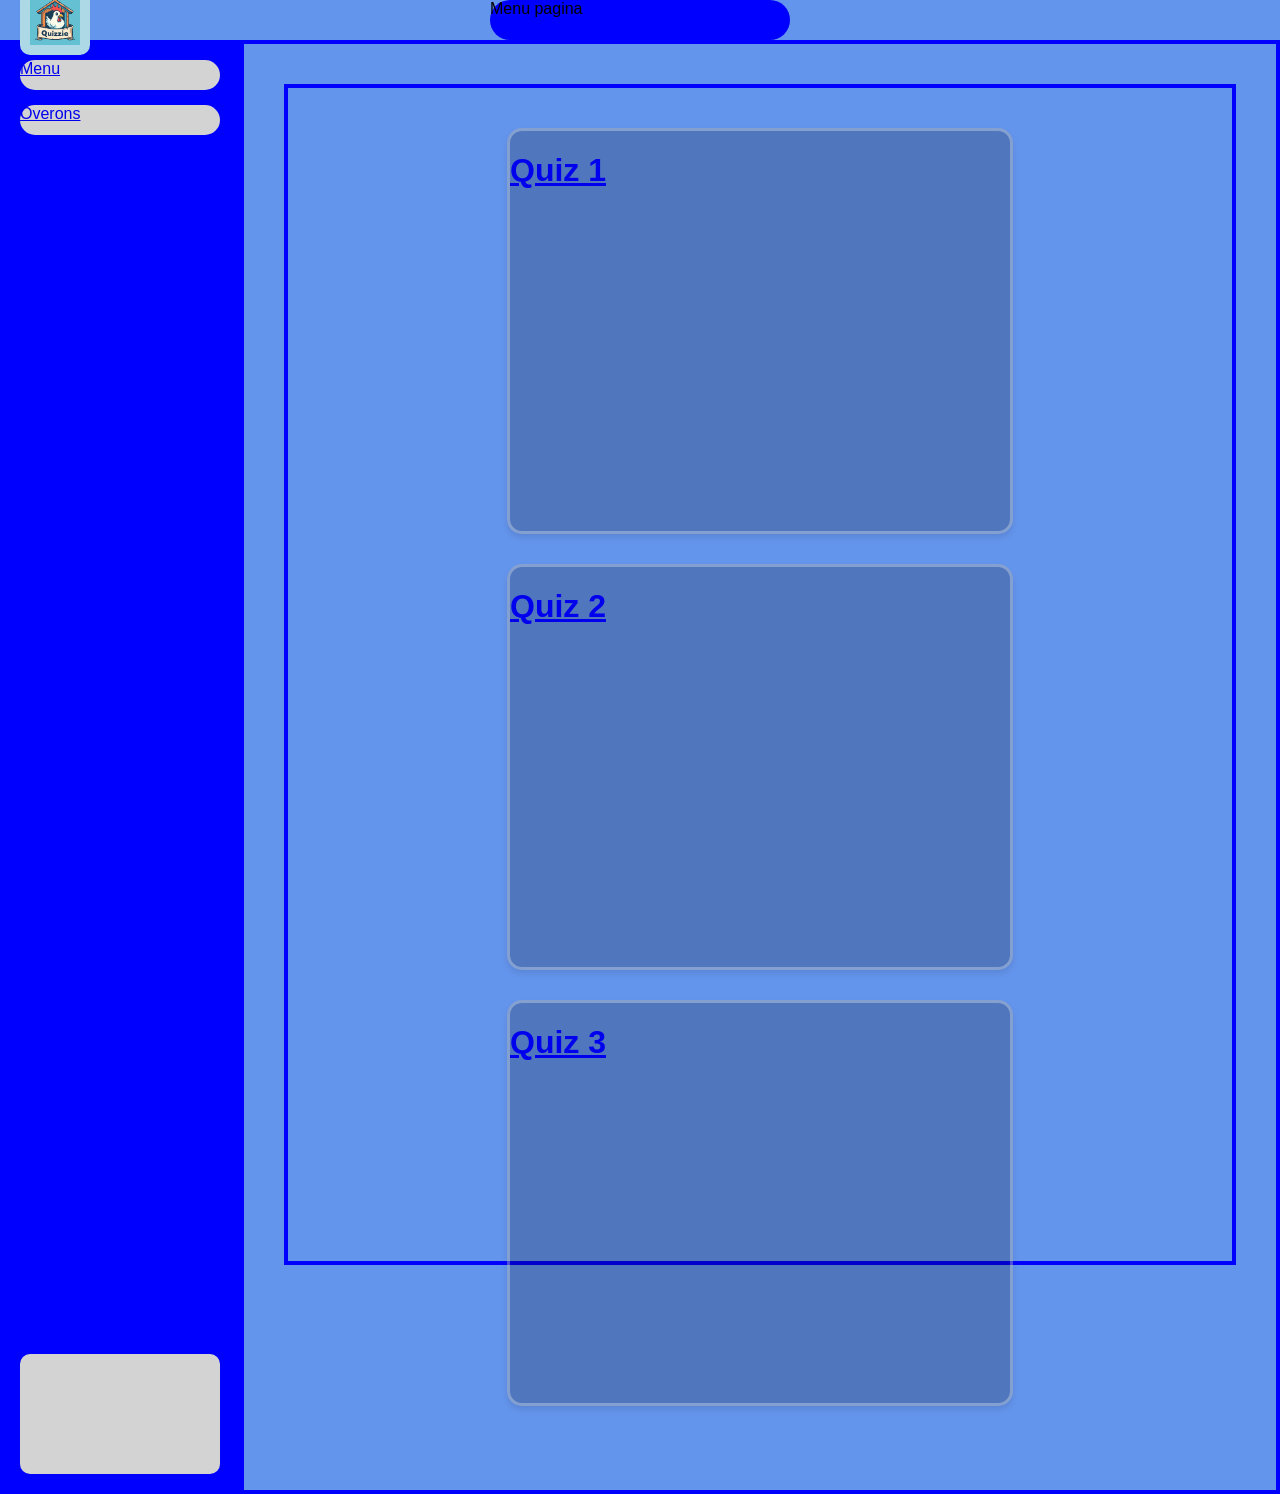
<file: Home-pagina/menu.html>
<!DOCTYPE html>
<html lang="en">
<head>
    <meta charset="UTF-8">
    <meta name="viewport"
          content="width=device-width, user-scalable=no, initial-scale=1.0, maximum-scale=1.0, minimum-scale=1.0">
    <meta http-equiv="X-UA-Compatible" content="ie=edge">
    <title>Menu</title>
    <link rel="stylesheet" href="menu.css">
</head>
<body>
 
<div class="alles">
    <div class="grid">
        <div class="logo"><img src="quiz/images/undefined.jpeg"></div>
        <div class="top-balk">Menu pagina</div>
    </div>
 
  
    <div class="main">
        <div class="sidebar">
            <div class="menu"><a class="link" href="./menu.html">Menu</a></div>
            <div class="menu"><a class="link" href="./overons.html">Overons</a></div>
 
            <div class="box"></div>
        </div>
        
        <div class="content">
            <div class="dozen">
                <a href="./quiz/quiz1.html"><div class="main-box"><h1>Quiz 1</h1></div></a>
                <a href="./quiz/quiz2.html"> <div class="main-box"><h1>Quiz 2</h1></div>
                <a href="./quiz/quiz3.html"> <div class="main-box"><h1>Quiz 3</h1></div>
            </div>
        </div>
 
  
 
</body>
</html>
</file>
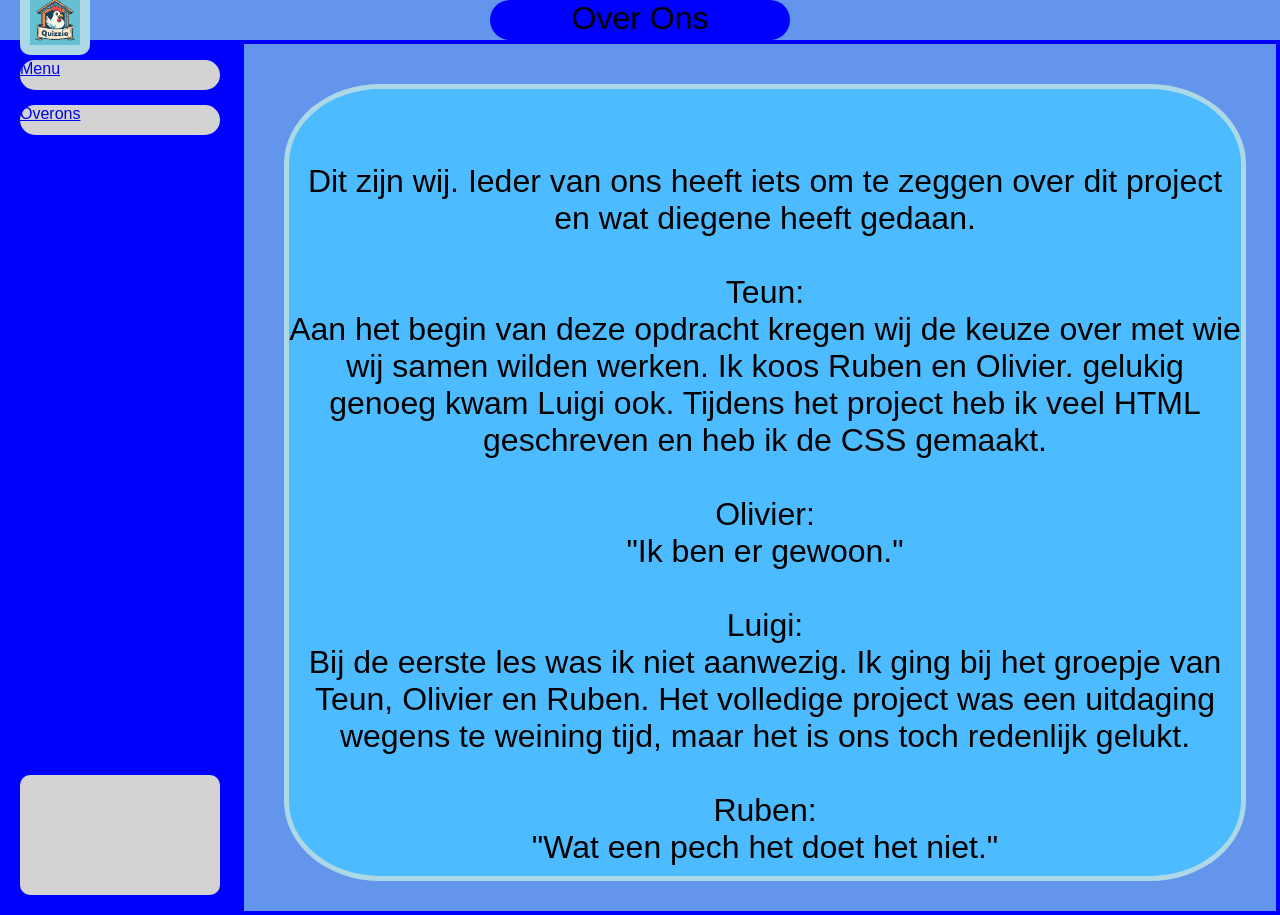
<file: Home-pagina/overons.html>
<!doctype html>
<html lang="en">
<head>
    <meta charset="UTF-8">
    <meta name="viewport"
          content="width=device-width, user-scalable=no, initial-scale=1.0, maximum-scale=1.0, minimum-scale=1.0">
    <meta http-equiv="X-UA-Compatible" content="ie=edge">
    <title>Document</title>
    <link rel="stylesheet" href="overons.css">
</head>
<body>
 
<div class="alles">
    <div class="grid">
        <div class="logo"><img src="quiz/images/undefined.jpeg"></div>
        <div id="tekst-header" class="top-balk">Over Ons</div>
    </div>
 
  
    <div class="main">
        <div class="sidebar">
            <div class="menu"><a class="link" href="./menu.html">Menu</a></div>
            <div class="menu"><a class="link" href="./overons.html">Overons</a></div>
           
 
            <div class="box"></div>
        </div>
        
        <div class="content">
<div id="tekst-header" class="overons"><br><br>Dit zijn wij. Ieder van ons heeft iets om te zeggen over dit project en wat diegene heeft gedaan. <br><br> Teun: <br> Aan het begin van deze opdracht kregen wij de keuze over met wie wij samen wilden werken. Ik koos Ruben en Olivier. gelukig genoeg kwam Luigi ook. Tijdens het project heb ik veel HTML geschreven en heb ik de CSS gemaakt.
<br><br> Olivier: <br> "Ik ben er gewoon."
<br><br> Luigi: <br>
Bij de eerste les was ik niet aanwezig. Ik ging bij het groepje van Teun, Olivier en Ruben. Het volledige project was een uitdaging wegens te weining tijd, maar het is ons toch redenlijk gelukt.
<br><br> Ruben: <br> "Wat een pech het doet het niet."</div>
        </div>
 
    </div>
 
</div>
 
</body>
</html>
</file>
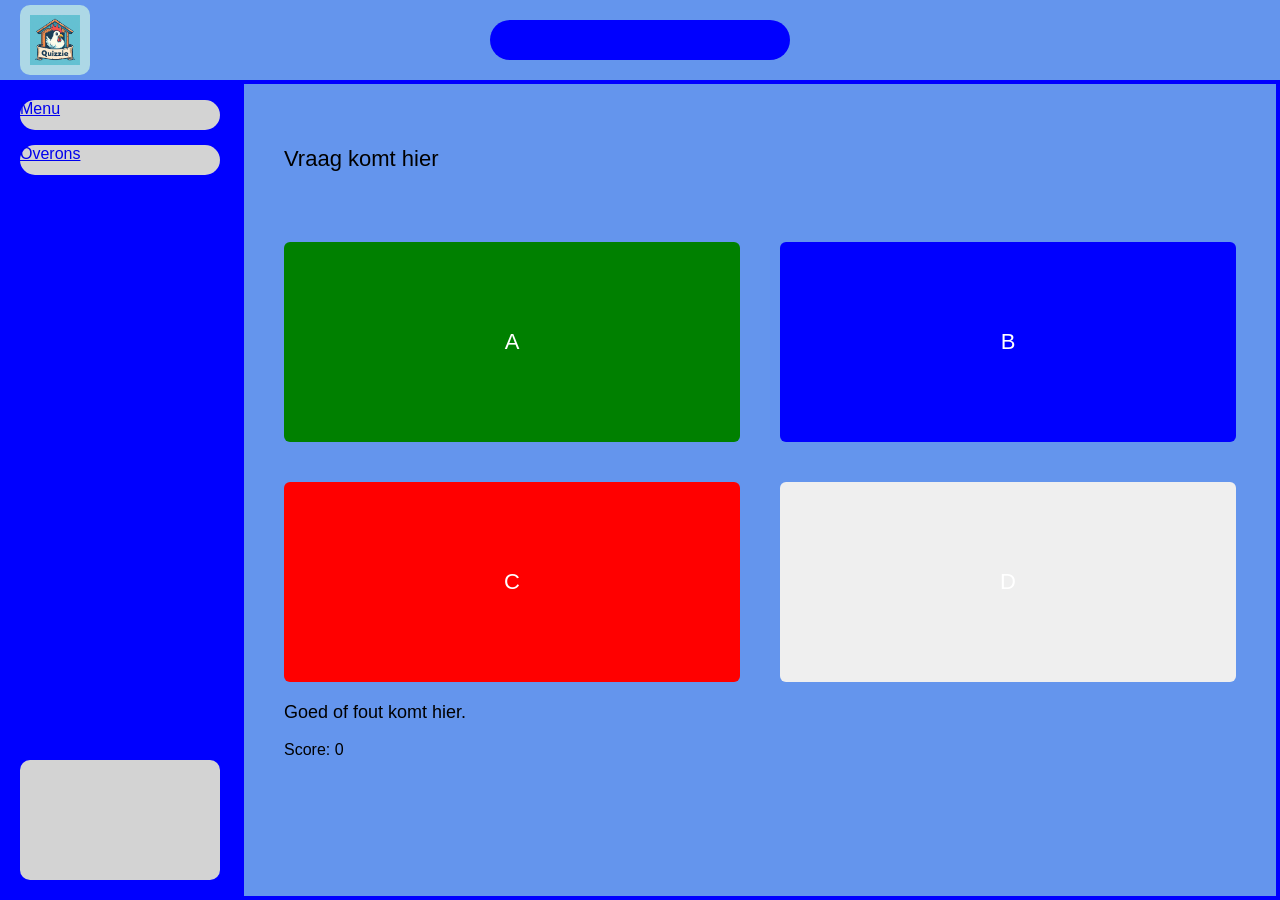
<file: Home-pagina/quiz/quiz1.html>
<!doctype html>
<html lang="en">
<head>
    <meta charset="UTF-8">
    <meta name="viewport"
          content="width=device-width, user-scalable=no, initial-scale=1.0, maximum-scale=1.0, minimum-scale=1.0">
    <meta http-equiv="X-UA-Compatible" content="ie=edge">
    <title>Document</title>
    <link rel="stylesheet" href="quiz.css">
</head>
<body>

<div class="alles">
    <div class="grid">
        <div class="logo"><img src="images/undefined.jpeg"></div>
        <div class="top-balk" id="top-balk"></div>
    </div>

  
    <div class="main">
        <div class="sidebar">
             <div class="menu"><a class="link" href="./menu.html">Menu</a></div>
            <div class="menu"><a class="link" href="./overons.html">Overons</a></div>

            <div class="box"></div>
        </div>
        
        <div class="content">

            <p id="vraag">Vraag komt hier</p>

            <div class="antwoorden">
                <form id="form"></form>
                <label for="vraag"></label>
                <button class="antwoord groen" id="a" onclick="checkAntwoord('0')">A</button>
                <button class="antwoord blauw" id="b" onclick="checkAntwoord('1')">B</button>
                <button class="antwoord rood" id="c" onclick="checkAntwoord('2')">C</button>
                <button class="antwoord zwaaaaaard" id="d" onclick="checkAntwoord('3')">D</button>
            </div>

            <p id="resultaat">Goed of fout komt hier.</p>
            <p id="scoreBox">Score: 0</p>
            <script src="Quiz-1.js"></script>
        </div>

    </div>

</div>

</body>
</html>
</file>
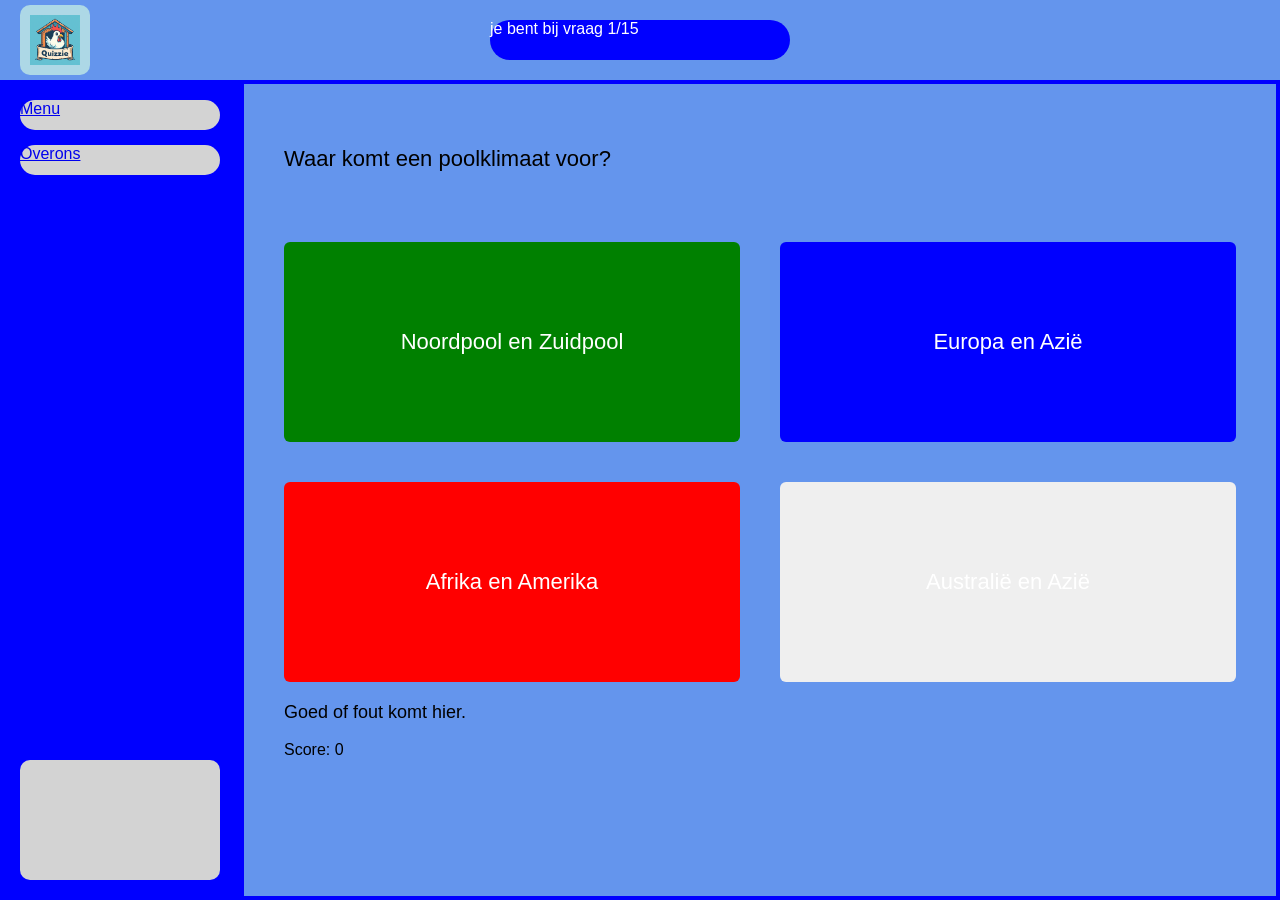
<file: Home-pagina/quiz/quiz2.html>
<!doctype html>
<html lang="en">
<head>
    <meta charset="UTF-8">
    <meta name="viewport"
          content="width=device-width, user-scalable=no, initial-scale=1.0, maximum-scale=1.0, minimum-scale=1.0">
    <meta http-equiv="X-UA-Compatible" content="ie=edge">
    <title>Document</title>
    <link rel="stylesheet" href="quiz.css">
</head>
<body>

<div class="alles">
    <div class="grid">
        <div class="logo"><img src="images/undefined.jpeg"></div>
        <div class="top-balk" id="top-balk"></div>
    </div>

  
    <div class="main">
        <div class="sidebar">
            <div class="menu"><a class="link" href="./menu.html">Menu</a></div>
            <div class="menu"><a class="link" href="./overons.html">Overons</a></div>

            <div class="box"></div>
        </div>
        
        <div class="content">

            <p id="vraag">Vraag komt hier</p>

            <div class="antwoorden">
                <form id="form"></form>
                <label for="vraag"></label>
                <button class="antwoord groen" id="a" onclick="checkAntwoord('0')">A</button>
                <button class="antwoord blauw" id="b" onclick="checkAntwoord('1')">B</button>
                <button class="antwoord rood" id="c" onclick="checkAntwoord('2')">C</button>
                <button class="antwoord zwaaaaaard" id="d" onclick="checkAntwoord('3')">D</button>
            </div>

            <p id="resultaat">Goed of fout komt hier.</p>
            <p id="scoreBox">Score: 0</p>
            <script src="Quiz-2.js"></script>
        </div>

    </div>

</div>

</body>
</html>
</file>
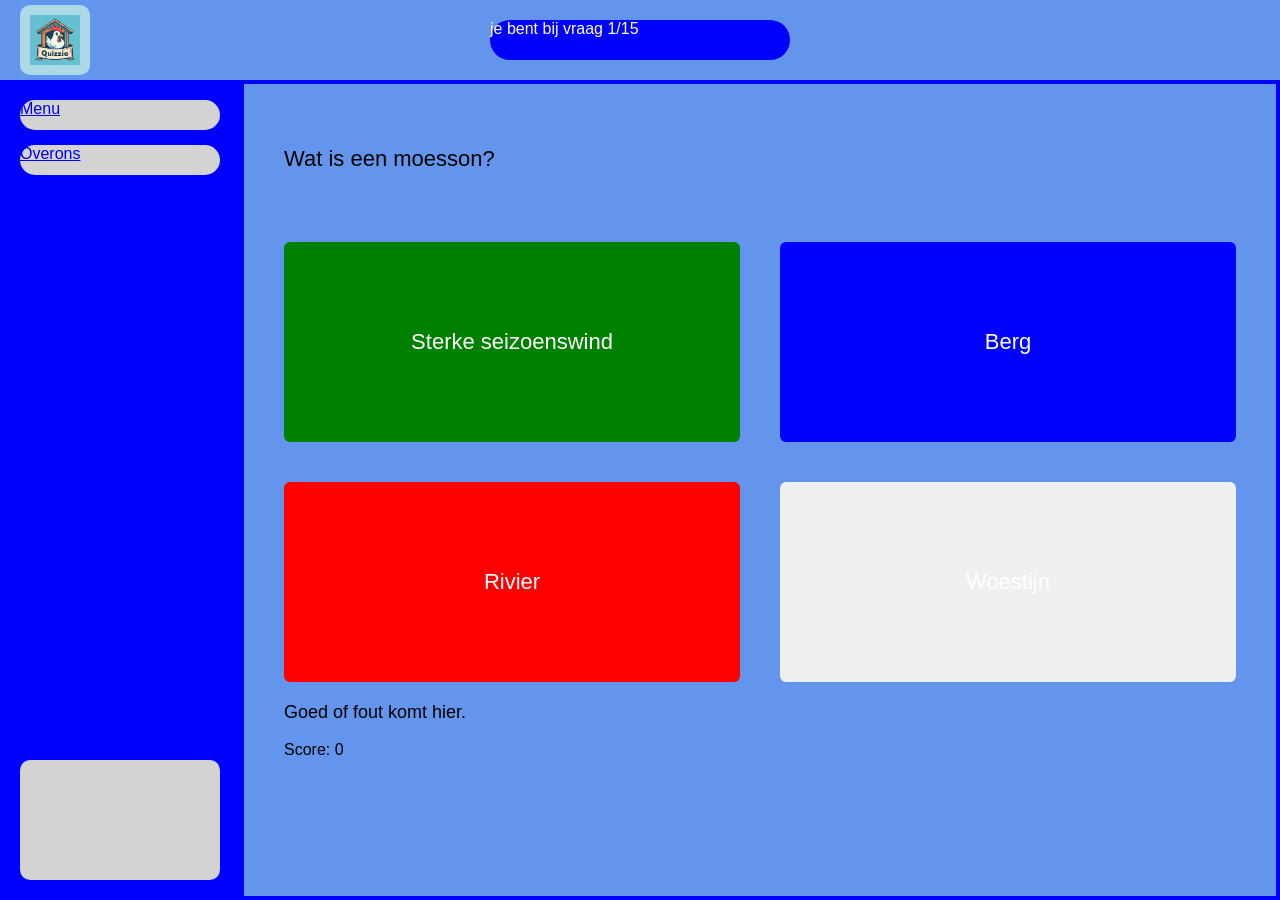
<file: Home-pagina/quiz/quiz3.html>
<!doctype html>
<html lang="en">
<head>
    <meta charset="UTF-8">
    <meta name="viewport"
          content="width=device-width, user-scalable=no, initial-scale=1.0, maximum-scale=1.0, minimum-scale=1.0">
    <meta http-equiv="X-UA-Compatible" content="ie=edge">
    <title>Document</title>
    <link rel="stylesheet" href="quiz.css">
</head>
<body>

<div class="alles">
    <div class="grid">
        <div class="logo"><img src="images/undefined.jpeg"></div>
        <div class="top-balk" id="top-balk"></div>
    </div>

  
    <div class="main">
        <div class="sidebar">
            <div class="menu"><a class="link" href="./menu.html">Menu</a></div>
            <div class="menu"><a class="link" href="./overons.html">Overons</a></div>

            <div class="box"></div>
        </div>
        
        <div class="content">

            <p id="vraag">Vraag komt hier</p>

            <div class="antwoorden">
                <form id="form"></form>
                <label for="vraag"></label>
                <button class="antwoord groen" id="a" onclick="checkAntwoord('0')">A</button>
                <button class="antwoord blauw" id="b" onclick="checkAntwoord('1')">B</button>
                <button class="antwoord rood" id="c" onclick="checkAntwoord('2')">C</button>
                <button class="antwoord zwaaaaaard" id="d" onclick="checkAntwoord('3')">D</button>
            </div>

            <p id="resultaat">Goed of fout komt hier.</p>
            <p id="scoreBox">Score: 0</p>
            <script src="Quiz-3.js"></script>
        </div>

    </div>

</div>

</body>
</html>
</file>
<file: Home-pagina/menu.css>
body {
    margin: 0;
    font-family: Arial, sans-serif;
}
.alles {
    display: flex;
    flex-direction: column;
    height: 100vh;}
.grid {
    height: 80px;
    background-color: cornflowerblue;
    display: flex;
    align-items: center;
    justify-content: center;
    position: relative;}
.logo {
    position: absolute;
    left: 20px;
    display: flex;
    background: lightblue;
    padding: 10px;
    border-radius: 10px;
    font-weight: bold;
    height: 50px;
    width: 50px;}
.top-balk {
    width: 300px;
    height: 40px;
    background-color: blue;
    border-radius: 20px;}
.main {
    display: flex;
    flex: 1;}
.sidebar {
    width: 200px;
    background-color: blue;
    padding: 20px;
    display: flex;
    flex-direction: column;
    gap: 15px;}  
.menu {
    height: 30px;
    background: lightgray;
    border-radius: 20px;}
.box {
    margin-top: auto;
    height: 120px;
    background: lightgray;
    border-radius: 10px;}
.content {
    flex: 1;
    background: cornflowerblue;
    padding: 40px;
    border: 4px solid blue;
 
}
.dozen {
    flex: 1;
    background: cornflowerblue;
    padding: 40px;
    border: 4px solid blue;
    height: 80%;
    display: flex;
    flex-wrap: wrap;
    justify-content: center;
    gap: 30px;
    align-content: flex-start;
}
.main-box {
    width: 500px;
    height: 400px;
    background-color: rgba(0, 0, 0, 0.2);
    border: 3px solid rgba(255, 255, 255, 0.3);
    border-radius: 15px;
    box-shadow: 0 4px 6px rgba(0, 0, 0, 0.1);
}
</file>
<file: Home-pagina/overons.css>
body {
    margin: 0;
    font-family: Arial, sans-serif;
}
.alles {
    display: flex;
    flex-direction: column;
    height: 100vh;}
.grid {
    height: 80px;
    background-color: cornflowerblue;
    display: flex;
    align-items: center;
    justify-content: center;
    position: relative;}
.logo {
    position: absolute;
    left: 20px;
    display: flex;
    background: lightblue;
    padding: 10px;
    border-radius: 10px;
    font-weight: bold;
    height: 50px;
    width: 50px;}
.top-balk {
    width: 300px;
    height: 40px;
    background-color: blue;
    border-radius: 20px;}
.main {
    display: flex;
    flex: 1;}
.sidebar {
    width: 200px;
    background-color: blue;
    padding: 20px;
    display: flex;
    flex-direction: column;
    gap: 15px;}  
.menu {
    height: 30px;
    background: lightgray;
    border-radius: 20px;}
.box {
    margin-top: auto;
    height: 120px;
    background: lightgray;
    border-radius: 10px;}
.content {
    flex: 1;
    background: cornflowerblue;
    padding: 40px;
    border: 4px solid blue;}
 
#tekst-header {
    text-align: center;
    font-size: xx-large;
    font-weight: 500;
    
}
.overons{
   height: 100%;
   width: 100%;
   background-color: rgb(77, 187, 255);
   border-radius: 10%;
   border: solid lightblue;
   border-width: 5px;
  
}
.link{
    text-align: center;
}
</file>
<file: Home-pagina/quiz/quiz.css>
#top-balk{
    color: white;
}

body {
    margin: 0;
    font-family: Arial, sans-serif;
}
.alles {
    display: flex;
    flex-direction: column;
    height: 100vh;}
.grid {
    height: 80px;
    background-color: cornflowerblue;
    display: flex;
    align-items: center;
    justify-content: center;
    position: relative;}
.logo {
    position: absolute;
    left: 20px;
    display: flex;
    background: lightblue;
    padding: 10px;
    border-radius: 10px;
    font-weight: bold;
    height: 50px;
    width: 50px;}
.top-balk {
    width: 300px;
    height: 40px;
    background-color: blue;
    border-radius: 20px;}
.main {
    display: flex;
    flex: 1;}
.sidebar {
    width: 200px;
    background-color: blue;
    padding: 20px;
    display: flex;
    flex-direction: column;
    gap: 15px;}  
.menu {
    height: 30px;
    background: lightgray;
    border-radius: 20px;}
.box {
    margin-top: auto;
    height: 120px;
    background: lightgray;
    border-radius: 10px;}
.content {
    flex: 1;
    background: cornflowerblue;
    padding: 40px;
    border: 4px solid blue;}
#vraag {
    font-size: 22px;
    margin-bottom: 30px;}
.antwoorden {
    display: grid;
    grid-template-columns: 1fr 1fr;
    gap: 40px;}
.antwoord {
    height: 200px;
    border: none;
    font-size: 22px;
    color: white;
    border-radius: 6px;}
.groen { background-color: green; }
.blauw { background-color: blue; }
.rood { background-color: red; }
.zwart { background-color: black; }

.antwoord:hover {
    transform: scale(1.1)}

#resultaat {
    margin-top: 20px;
    font-size: 18px;
}

#score {
    margin-top: 10px;
}
</file>
